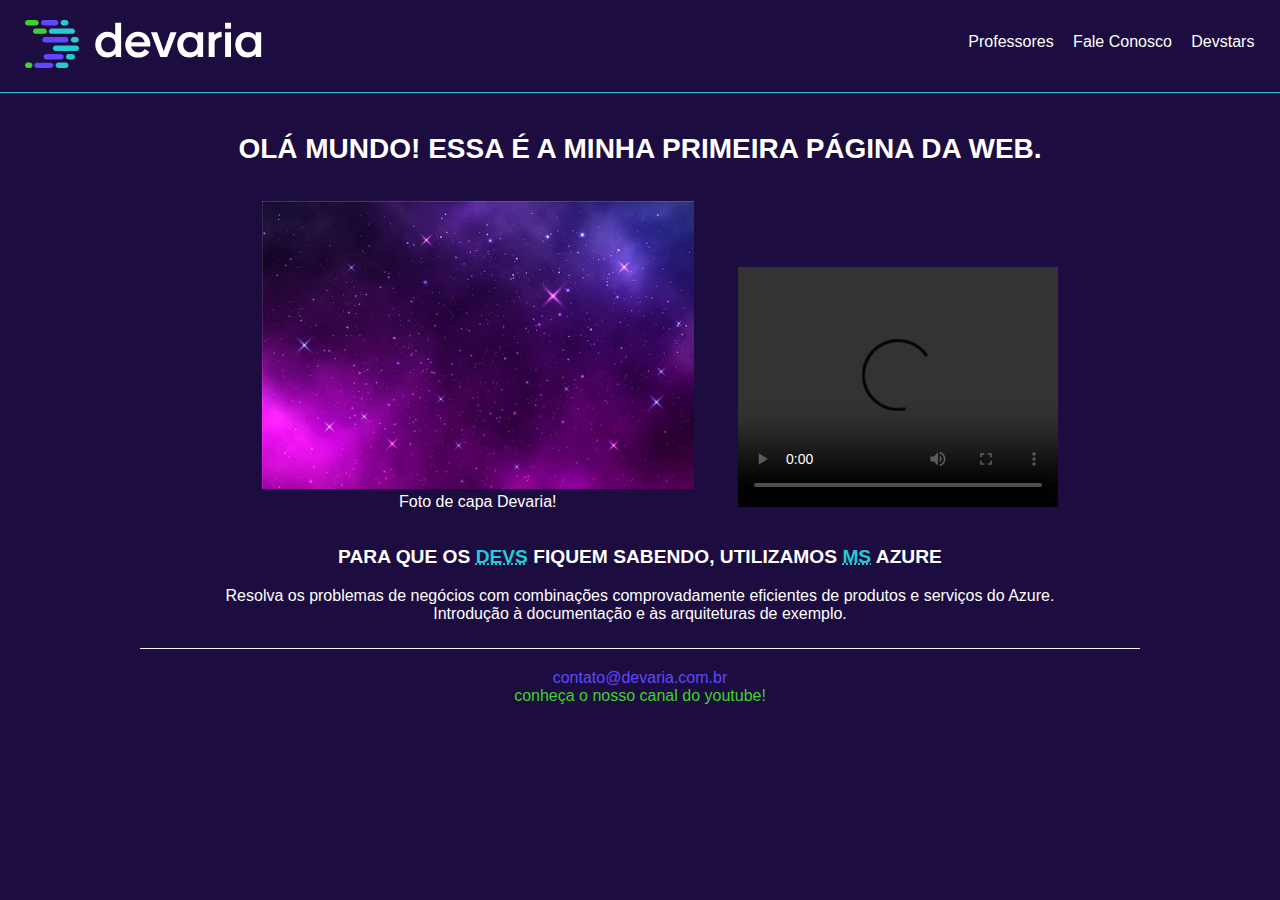
<file: index.html>
<!DOCTYPE html>
<html lang="pt-BR">

<head>
    <meta charset="utf-8" />
    <meta name="description" content="A Devaria é uma formação completa para pessoas que não possuem conhecimento em programação"/>
    <meta name="keywords" contet="devaria, programação, aulas ao vivo"/>
    <meta name="author" content="Daniel Castello"/> <!--Da description até o author, são metas voltadas ao marketing digital-->
    <meta http-equiv="Refresh" content="300"/>
    <meta name="viewport" content="width=device-widtch, initial-scale=1.0" />
    <link rel="stylesheet" href="public/css/devaria.css" />
    <link rel="stylesheet" href="public/css/header.css" />
    <link rel="stylesheet" href="public/css/footer.css" />
    <link rel="stylesheet" href="public/css/index.css" />
    <title>Olá Mundo!</title>
</head>

<body>
    <header>
        <a href="index.html" class="link-logo"> 
            <img src="public/fotos/logo-devaria.svg" alt="Logo Devaria" />
        </a>
        <nav class="menu">
            <ul>
                <li><a href="Professores.html">Professores</a> </li>
                <li><a href="FaleConosco.html">Fale Conosco</a> </li>
                <li><a href="DevStars.html">Devstars</a> </li>
            </ul>
        </nav>
    </header>
    <main class="text-center"> 
        <h1 class="title">Olá Mundo! Essa é a minha primeira página da Web.</h1>

        <section class="cover-container">
            <figure>
                <img src="public/fotos/fotohome.jpg"  alt="Devaria: Olá Mundo!" />
                <figcaption>Foto de capa Devaria!</figcaption>
            </figure>
        </section>
        <!-- (exemplo de como publicar vídeo do youtube) - vídeo descontinuado
                 <section>
              
                <div>
                    <iframe width="560" height="315" src="https://www.youtube.com/embed/27MGFFJxpe0" title="Apresentação" frameborder="0" allow="accelerometer; autoplay; clipboard-write; encrypted-media; gyroscope; picture-in-picture" allowfullscreen></iframe>
                </div>
            </section> 
        -->
        <section class="section-video">
            <video width="320" height="240" controls="controls">
                <source src="https://www.youtube.com/embed/27MGFFJxpe0" type="video/mp4">
                <!--O vídeo não pode ser do youtube, só da própria máquina ou apontar algum mp4 de algum site-->
            </video>
        </section>

        <section class="section-azure">
            <h3 class="title">Para que os <abbr title="Developers">Devs</abbr> fiquem sabendo, utilizamos <abbr
                    title="Microsoft">MS</abbr> Azure</h3>
            <blockquote class="text-justify" cite="https://azure.microsoft.com/pt-br/solutions/"> Resolva os problemas de negócios com
                combinações comprovadamente eficientes de produtos e serviços do Azure. Introdução à documentação e às
                arquiteturas de exemplo. </blockquote>
        </section>

    </main>
    <footer>
        <section>
            <span>contato@devaria.com.br</span> <br />
            <span>Conheça o nosso canal do Youtube!</span>
        </section>
    </footer>
</body>

</html>
</file>
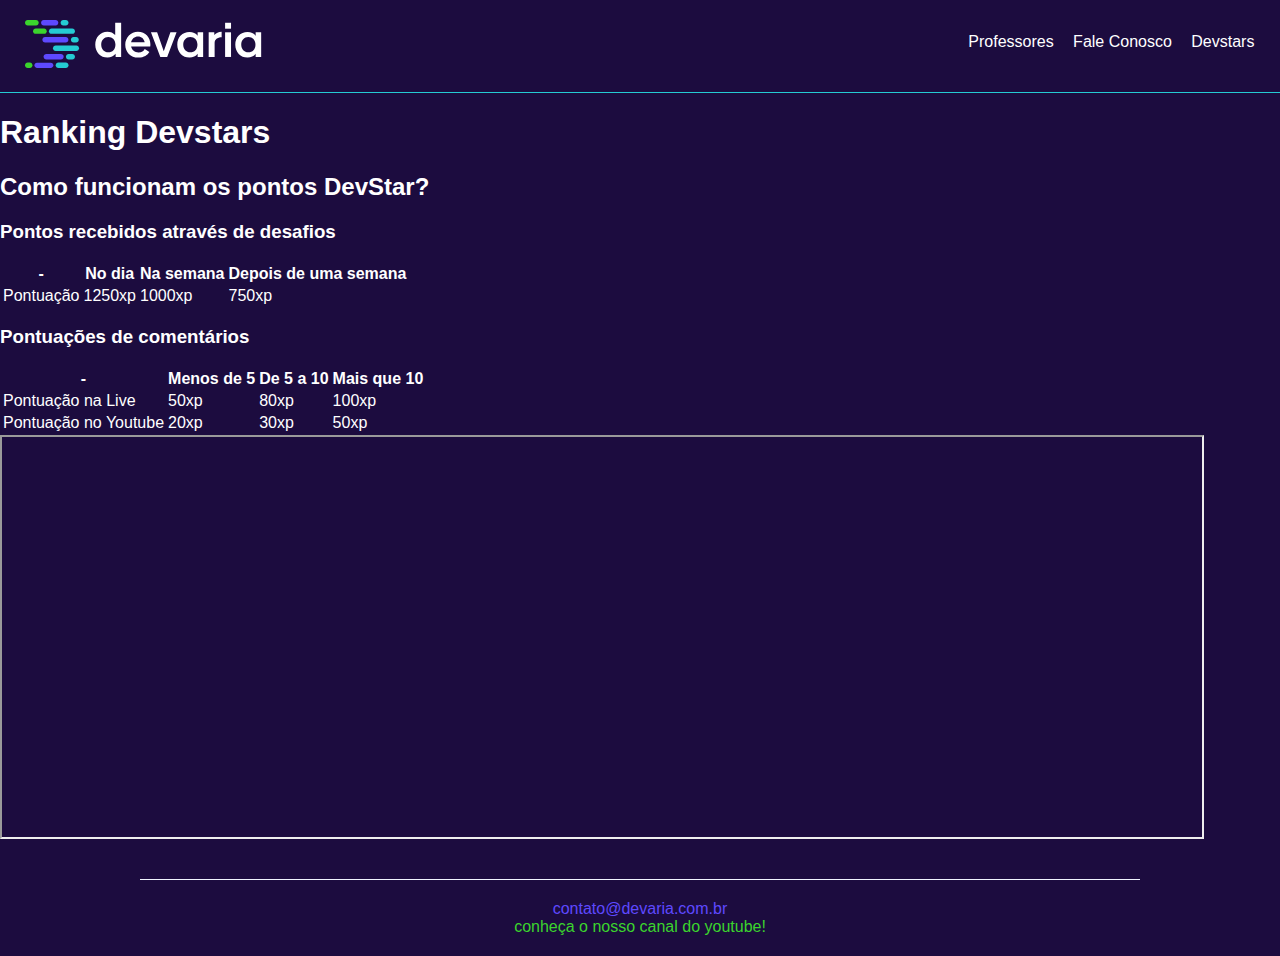
<file: DevStars.html>
<!DOCTYPE html>
<html lang="pt-BR">

<head>
    <meta charset="utf-8" />
    <title>DevStars!</title>
    <meta name="viewport" content="width=device-widtch, initial-scale=1.0" />
    <link rel="stylesheet" href="public/css/devaria.css" />
    <link rel="stylesheet" href="public/css/header.css" />
    <link rel="stylesheet" href="public/css/footer.css" />

</head>

<body>
    <header>
        <a href="index.html" class="link-logo"> 
            <img src="public/fotos/logo-devaria.svg" alt="Logo Devaria" />
        </a>
        <nav class="menu">
            <ul>
                <li><a href="Professores.html">Professores</a> </li>
                <li><a href="FaleConosco.html">Fale Conosco</a> </li>
                <li><a href="DevStars.html">Devstars</a> </li>
            </ul>
        </nav>
    </header>
    <main>
        <h1>Ranking Devstars</h1>
        <h2>Como funcionam os pontos DevStar?</h2>
        <section>
            <h3>Pontos recebidos através de desafios</h3>
            <table>
                <thead> 
                    <th>-</th>
                    <th>No dia</th>
                    <th>Na semana</th>
                    <th>Depois de uma semana</th>
                </thead>
                <tbody>
                    <tr>
                        <td>Pontuação</td>
                        <td>1250xp</td>
                        <td>1000xp</td>
                        <td>750xp</td>
                    </tr>
                </tbody> 
            </table>
        </section>
        <section>
            <h3>Pontuações de comentários</h3>
        <table>
            <thead>
                <th>-</th>
                <th>Menos de 5</th>
                <th>De 5 a 10</th>
                <th>Mais que 10</th>
            </thead>
            <tbody>
                <tr>
                    <td>Pontuação na Live</td>
                    <td>50xp</td>
                    <td>80xp</td>
                    <td>100xp</td>
                </tr>
                <tr>
                    <td>Pontuação no Youtube</td>
                    <td>20xp</td>
                    <td>30xp</td>
                    <td>50xp</td>
                </tr>
            </tbody>
        </table>
        </section>  
       <section>
           <div>
               <iframe src="https://www.devaria.com.br/devstars" width="1200" height="400"></iframe>
            </div>
       </section> 
        <br>
        <br>
    </main>
    <footer>
        <section>
            <span>contato@devaria.com.br</span> <br />
            <span>Conheça o nosso canal do Youtube!</span>  
        </section>
    </footer>
</body>

</html>
</file>
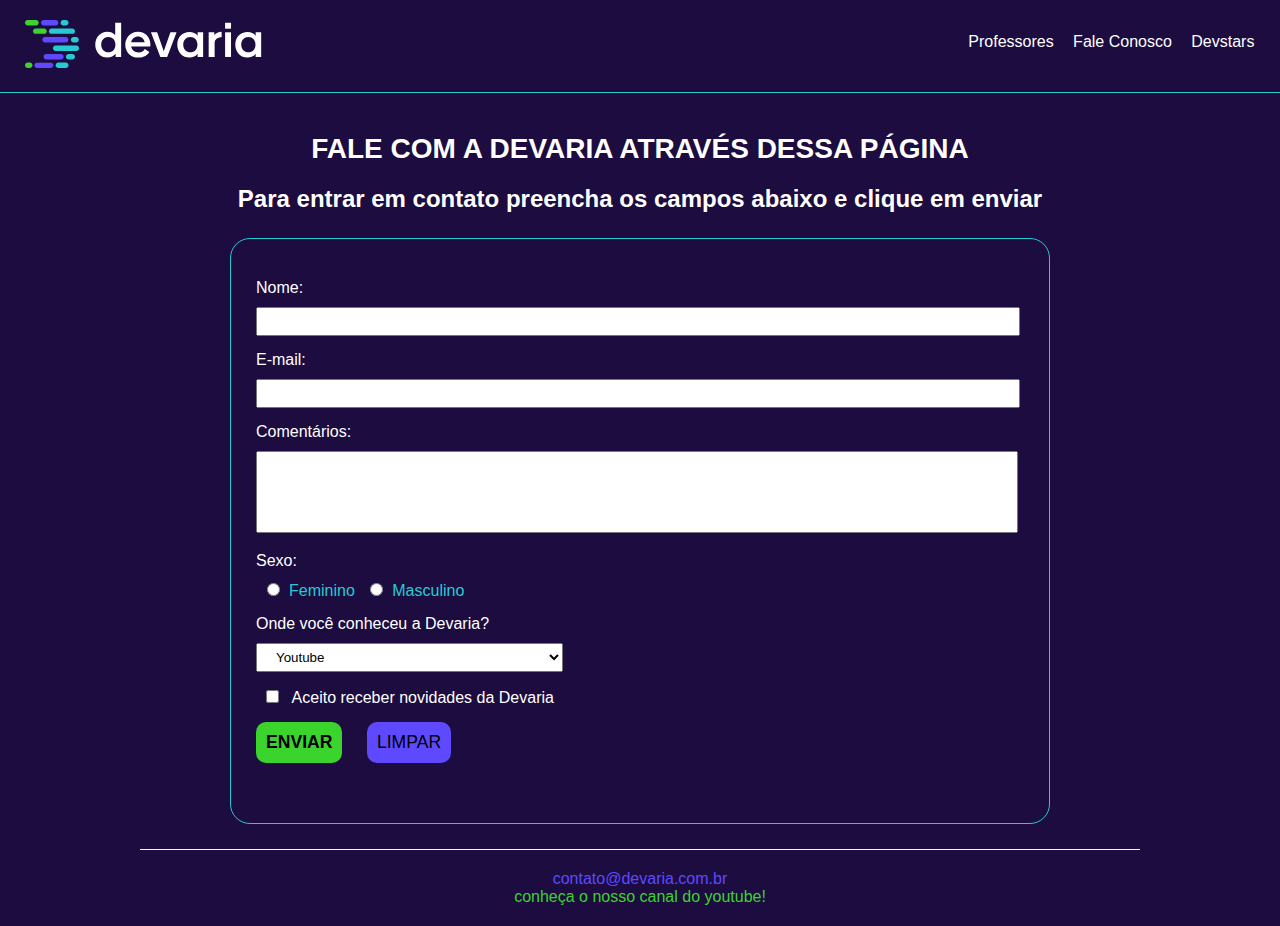
<file: FaleConosco.html>
<!DOCTYPE html>
<html lang="pt-BR">
    <head>
        <title>Fale Conosco</title>
        <meta charset="utf-8"/>
        <meta name="viewport" content="width=device-widtch, initial-scale=1.0" />
        <link rel="stylesheet" href="public/css/devaria.css" />
        <link rel="stylesheet" href="public/css/header.css" />
        <link rel="stylesheet" href="public/css/footer.css" />
        <link rel="stylesheet" href="public/css/fale-conosco.css" />

    </head>
    <body>
        <header>
            <a href="index.html" class="link-logo"> 
                <img src="public/fotos/logo-devaria.svg" alt="Logo Devaria" />
            </a>
            <nav class="menu">
                <ul>
                    <li><a href="Professores.html">Professores</a></li>
                    <li><a href="FaleConosco.html">Fale Conosco</a></li>
                    <li><a href="DevStars.html">Devstars</a> </li>
                </ul>
            </nav>
        </header>
        <main>
            <h1 class="title text-center">Fale com a Devaria através dessa página</h1>
            <h2 class="sub-title text-center">Para entrar em contato preencha os campos abaixo e clique em enviar</h2>
            <form action="index.html" class="contact-form margin-horizontal-20px">
                <div>
                    <label>Nome:</label>
                    <input type="text" name="Nome" maxlength="70" required="true" />
                </div>
                <div>
                    <label>E-mail:</label>
                    <input type="text" name="Email" maxlength="150" required="true" />
                </div>
                <div>
                    <label>Comentários:</label>
                    <textarea name="Comentario" rows="4" cols="50"></textarea>
                </div>
                <div>
                    <label>Sexo:</label>
                    <input type="radio" name="Sexo" /><span>Feminino</span>
                    <input type="radio" name="Sexo" /><span>Masculino</span>
                </div>
                <div>
                    <label>Onde você conheceu a Devaria?</label>
                    <select name="Conheceu">
                        <option selected>Youtube</option>
                        <option >Amigos</option>
                        <option>Google</option>
                        <option>Outros</option>
                    </select>
                </div>
                <div>
                    <input type="checkbox" name="Aceite" value="Aceite" />
                    <span>Aceito receber novidades da Devaria</span>
                </div>
                <div>
                    <input type="submit" name="Enviar" value="Enviar" />
                    <input type="reset" name="Limpar" value="Limpar" />
                </div>
            </form>

        </main>
        <footer>
            <section>
                <span>contato@devaria.com.br</span> <br />
                <span>Conheça o nosso canal do Youtube!</span>
            </section>
        </footer>
    </body>
</html>
</file>
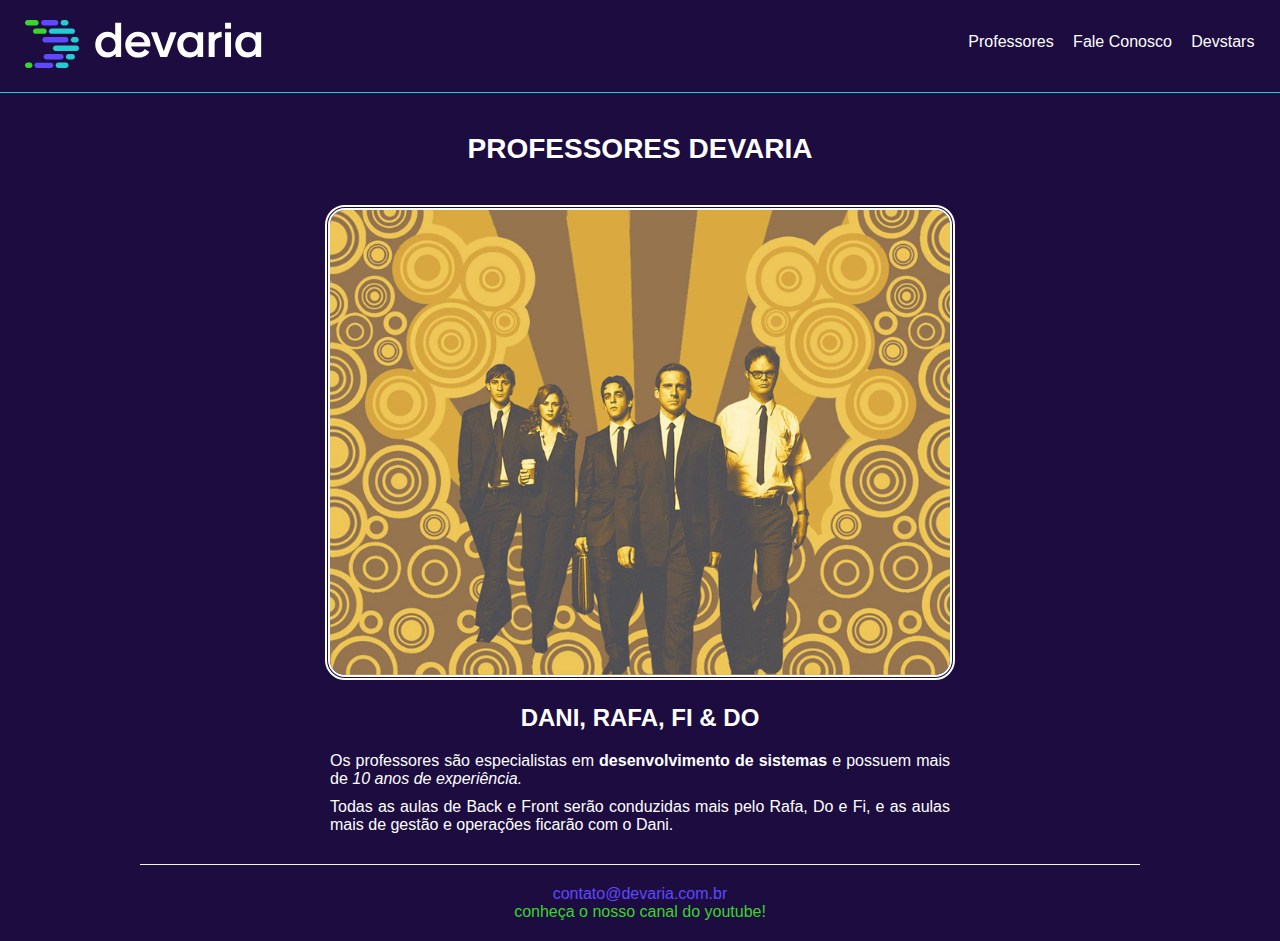
<file: Professores.html>
<!DOCTYPE html>
<html lang="pt-BR">
    <head>
        <title>Professores Devaria</title>
        <meta charset="utf-8"/>
        <meta name="viewport" content="width=device-widtch, initial-scale=1.0" />
        <link rel="stylesheet" href="public/css/devaria.css" />
        <link rel="stylesheet" href="public/css/header.css" />
        <link rel="stylesheet" href="public/css/footer.css" />
        <link rel="stylesheet" href="public/css/professores.css" />


    </head>
    <body>
        <header>
            <a href="index.html" class="link-logo"> 
                <img src="public/fotos/logo-devaria.svg" alt="Logo Devaria" />
            </a>
            <nav class="menu">
                <ul>
                    <li><a href="Professores.html">Professores</a></li>
                    <li><a href="FaleConosco.html">Fale Conosco</a></li>
                    <li><a href="DevStars.html">Devstars</a> </li>
                </ul>
            </nav>
        </header>
        <main>
            <h1 class="title text-center">Professores Devaria</h1>
            <section class="content-container">
                <div class="text-center">
                    <img class="width-50pct-desktop" src="public/fotos/theoffice.jpg"  alt="Professores Devaria" />
                </div>
                <article>
                    <h2 class="title text-center">Dani, Rafa, Fi & Do</h2>
                    <p class="text-justify width-50pct-desktop">
                        Os professores são especialistas em <strong>desenvolvimento de sistemas</strong> e possuem mais de <em>10 anos de experiência.</em>
                    </p>
                    <p class="text-justify width-50pct-desktop">
                        Todas as aulas de Back e Front serão conduzidas mais pelo Rafa, Do e Fi, e as aulas mais de gestão e operações ficarão com o Dani.
                    </p>
                </article>
            </section>
        </main>
        <footer>
            <section>
                <span>contato@devaria.com.br</span> <br />
                <span>Conheça o nosso canal do Youtube!</span>
            </section>
        </footer>
    </body>
</html>
</file>
<file: public/css/devaria.css>
/* Estilos globais do site */
html {
    height: 100%;
}
body {
    background-color: #1c0c3f;
    font-family: sans-serif;
    color:white;
    margin: 0;
}

.title {
    padding: 0 20px;
    font-size: 1.75em;
    text-transform: uppercase;
}

h1.title {
    margin: 40px auto 20px;
}

.text-justify {
    text-align: justify;
}

.text-center {
    text-align: center;
}

.margin-horizontal-20px {
    margin-left: 20px;
    margin-right: 20px;
}   

@media screen and (min-width: 992px) {
    .width-50pct-desktop {
    width: 50% !important;
}
}
</file>
<file: public/css/header.css>
/* Estilos relacionados ao header */

header .link-logo {
    display: block;
    padding: 20px 25px;
    border-bottom: 1px solid #25cbd3;
}

header nav ul {
    padding: 0;
    text-align: center;
}

header nav ul li {
    display: inline-block;
}

header nav ul li:not(:last-child) {
    margin-right: 15px;
}

.menu li a {
    color: #fff;
    text-decoration: none;
}

.menu li a:hover {
    color: #3bd42d;
    text-decoration: underline;
}

@media screen and (min-width: 992px) {
    header {
        position: relative;
    }

    .menu {
        position: absolute;
        right: 2%;
        top: 18%;
    }
}
</file>
<file: public/css/footer.css>
/* Estilos relacionados ao rodapé */

footer {
    text-align: center;
    border-top: 1px solid #f0f5ff;
    padding: 20px;
    width: 75%;
    margin: auto;
    text-transform: lowercase;
}

footer section span:first-child {
    color: #5e49ff;
}

footer section span:last-child {
    color: #3bd42d;
}
</file>
<file: public/css/index.css>
/* Estilos da página index */


.cover-container figure img {
    width: 100%;
}

main h3.title   {
    font-size: 1.2em;
}

main section abbr {
    color: #25cbd3;
}

@media screen and (min-width: 992px) {
    .cover-container {
        width: 40%;
    }

    .cover-container,
    .section-video {
        display: inline-block;
    }

    main .section-azure blockquote {
        width: 70%;
        margin: auto;
        margin-bottom: 25px;
        text-align: center;
    }

}
</file>
<file: public/css/fale-conosco.css>
/* Estilos relacionados à página Fale Conosco */

    .sub-title {
        margin: 0 20px;
    }

    main .contact-form > div {
        margin: 15px 0px;
    }

    main .contact-form > div label {
        display: block;
        margin-bottom: 10px;
}

    main .contact-form input,
    main .contact-form select,
    main .contact-form textarea {
        width: 90%;
        padding: 5px 15px;
        outline-color: #3bd42d;
    }

main .contact-form select {
    width: 100%;
}

    main .contact-form textarea {
         resize: none;
         padding-top: 15px;
}

    main .contact-form > div input[type="radio"],
    main .contact-form > div input[type="checkbox"] {
    width: 25px;
}

    main .contact-form > div:nth-child(4) span {
    color: #25cbd3;
}

    main .contact-form > div input[type="submit"],
    main .contact-form > div input[type="reset"] {
        width: 100%;
        margin-bottom: 20px;
        border: none;
        text-transform: uppercase;
        border-radius: 10px;
        font-size: 1.1em;
    }

    main .contact-form > div input[type="submit"] {
        background-color: #3bd42d;
        padding: 10px;
        font-weight: bold;
    }

    main .contact-form > div input[type="reset"] {
        background-color: #5e49ff;
    }

@media screen and (min-width: 992px) {
    main .contact-form {
        width: 60%;
        border: 1px solid #25cbd3;
        border-radius: 20px;
        padding: 25px;
        margin: 25px auto;
    }
    main .contact-form input,
    main .contact-form textarea {
        width: 95%;
    }
    
    main .contact-form select {
        width: 40%;
    }

    main .contact-form > div input[type="submit"],
    main .contact-form > div input[type="reset"] {
        width: auto;
        padding: 10px;
        outline: none;
    }
    main .contact-form > div input[type="submit"] {
        margin-right: 20px;
    }
}
</file>
<file: public/css/professores.css>
/* Estilos referentes à página professores */

.content-container {
    padding: 20px;
}

.content-container h2.title {
    font-size: 1.5em;
}

.content-container > div img {
   width: 98%; 
   border-radius: 20px;
   border: 5px double;

}

@media screen and (min-width: 992px) {
    .content-container article p {
        margin: 0 auto 10px;
    }
}
</file>
